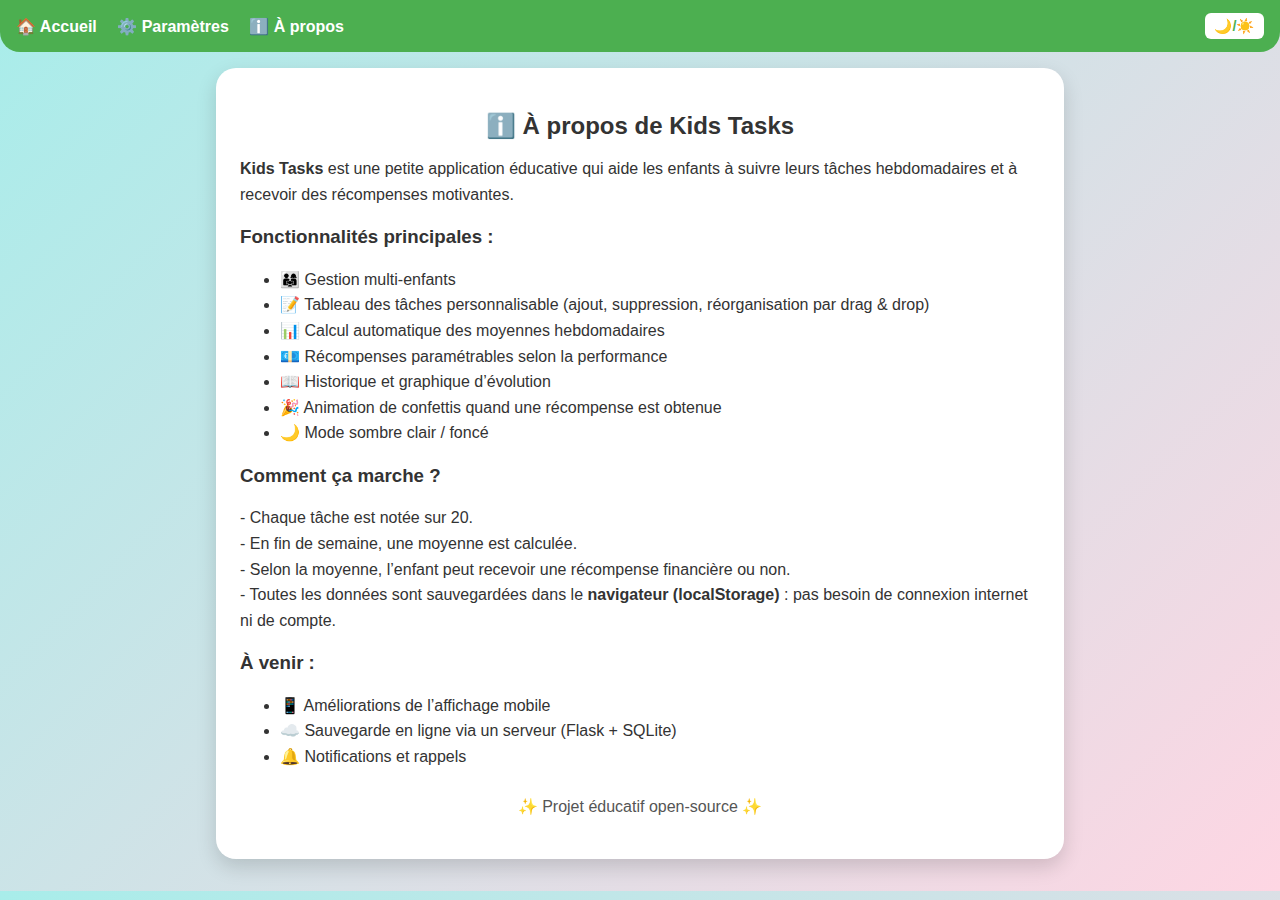
<file: about - Copie.html>
<!DOCTYPE html>
<html lang="fr">
<head>
<link rel="manifest" href="manifest.json">
<link rel="icon" type="image/x-icon" href="favicon.ico">
<link rel="apple-touch-icon" href="icons/icon-192.png">
<meta name="theme-color" content="#4CAF50">
  <meta charset="UTF-8" />
  <title>À propos - Kids Tasks</title>
  <meta name="viewport" content="width=device-width, initial-scale=1.0" />
  <style>
    :root{
      --bg:linear-gradient(135deg,#a8edea,#fed6e3);
      --text:#333; --header-bg:#4CAF50; --header-text:#fff;
      --btn-bg:#4CAF50; --btn-text:#fff; --btn-hover:#45a049;
      --card-bg:#fff;
    }
    body.dark{--bg:linear-gradient(135deg,#1f1f1f,#333);--text:#eee;
      --header-bg:#222;--header-text:#eee;
      --btn-bg:#555;--btn-text:#eee;--btn-hover:#777;
      --card-bg:#2a2a2a;}
    body{font-family:'Segoe UI',Tahoma,sans-serif;margin:0;padding:0;background:var(--bg);color:var(--text);transition:.3s ease;}
    header{background:var(--header-bg);color:var(--header-text);padding:.8rem 1rem;
      border-radius:0 0 20px 20px;display:flex;justify-content:space-between;align-items:center;}
    header a{color:var(--header-text);text-decoration:none;font-weight:600;margin-right:1rem;}
    .toggle-dark{background:#fff;color:var(--header-bg);border:none;border-radius:6px;
      cursor:pointer;font-weight:bold;font-size:.9rem;padding:.3rem .6rem;}
    main{max-width:800px;margin:1rem auto 2rem;background:var(--card-bg);padding:1.5rem;border-radius:20px;box-shadow:0 8px 20px rgba(0,0,0,.15);}
    h2{text-align:center;margin-bottom:1rem;}
    p{line-height:1.6;margin-bottom:1rem;}
    ul{line-height:1.6;}
  </style>
</head>
<body>
  <header>
    <div class="nav-left">
      <a href="index.html">🏠 Accueil</a>
      <a href="settings.html">⚙️ Paramètres</a>
      <a href="about.html">ℹ️ À propos</a>
    </div>
    <button class="toggle-dark" onclick="toggleDarkMode()">🌙/☀️</button>
  </header>

  <main>
    <h2>ℹ️ À propos de Kids Tasks</h2>
    <p><b>Kids Tasks</b> est une petite application éducative qui aide les enfants à suivre leurs tâches hebdomadaires et à recevoir des récompenses motivantes.</p>

    <h3>Fonctionnalités principales :</h3>
    <ul>
      <li>👨‍👩‍👧 Gestion multi-enfants</li>
      <li>📝 Tableau des tâches personnalisable (ajout, suppression, réorganisation par drag & drop)</li>
      <li>📊 Calcul automatique des moyennes hebdomadaires</li>
      <li>💶 Récompenses paramétrables selon la performance</li>
      <li>📖 Historique et graphique d’évolution</li>
      <li>🎉 Animation de confettis quand une récompense est obtenue</li>
      <li>🌙 Mode sombre clair / foncé</li>
    </ul>

    <h3>Comment ça marche ?</h3>
    <p>
      - Chaque tâche est notée sur 20.<br>
      - En fin de semaine, une moyenne est calculée.<br>
      - Selon la moyenne, l’enfant peut recevoir une récompense financière ou non.<br>
      - Toutes les données sont sauvegardées dans le <b>navigateur (localStorage)</b> : pas besoin de connexion internet ni de compte.
    </p>

    <h3>À venir :</h3>
    <ul>
      <li>📱 Améliorations de l’affichage mobile</li>
      <li>☁️ Sauvegarde en ligne via un serveur (Flask + SQLite)</li>
      <li>🔔 Notifications et rappels</li>
    </ul>

    <p style="text-align:center;margin-top:1.5rem;color:#555;">✨ Projet éducatif open-source ✨</p>
  </main>

  <script>
    /* Dark mode */
    if(window.matchMedia('(prefers-color-scheme: dark)').matches)document.body.classList.add("dark");
    function toggleDarkMode(){document.body.classList.toggle("dark");localStorage.setItem("darkMode",document.body.classList.contains("dark"));}
    if(localStorage.getItem("darkMode")==="true")document.body.classList.add("dark");
  </script>
<script>
  if ("serviceWorker" in navigator) {
    navigator.serviceWorker.register("service-worker.js")
      .then(() => console.log("✅ Service Worker enregistré"))
      .catch(err => console.error("❌ SW erreur:", err));
  }
</script>

</body>
</html>
</file>
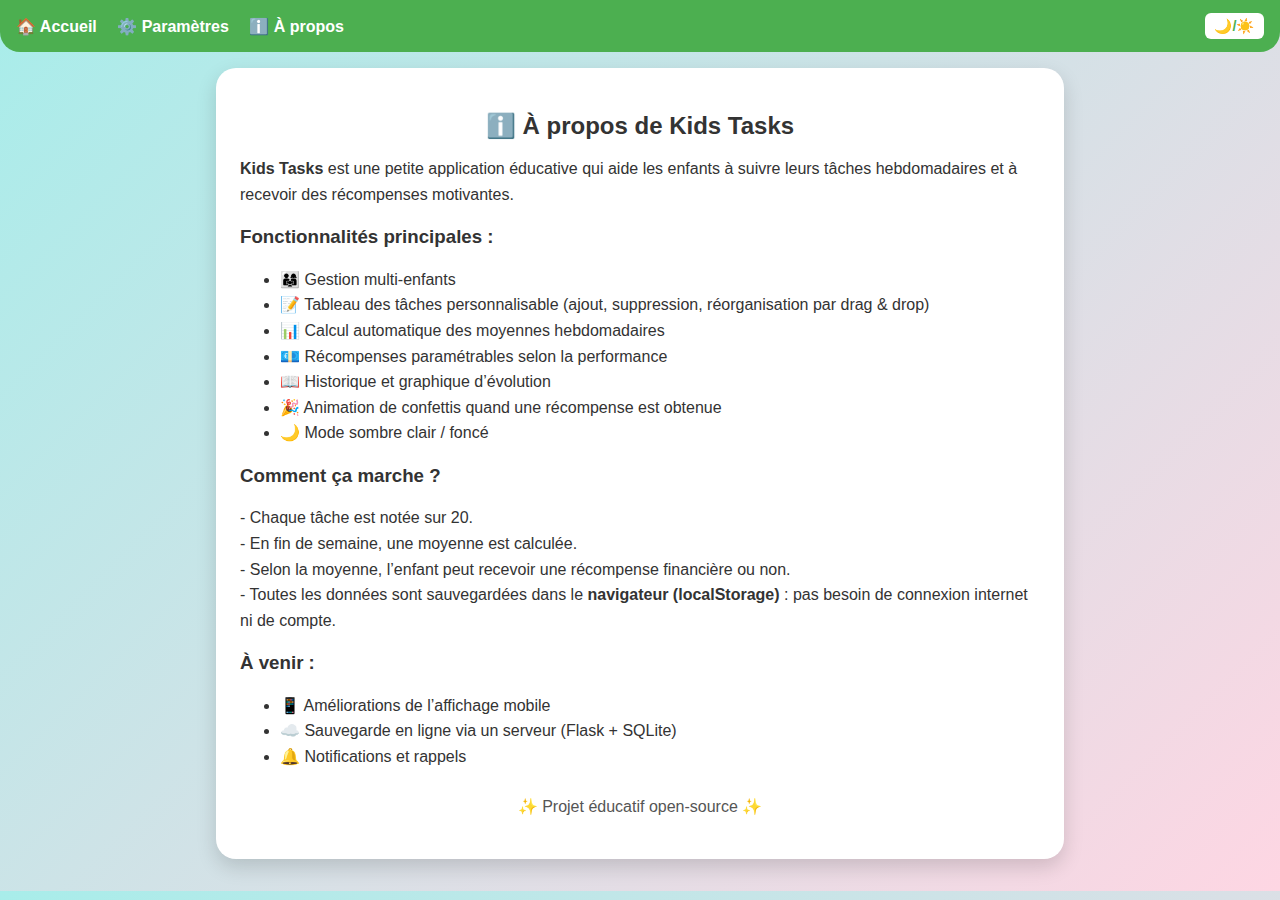
<file: about.html>
<!DOCTYPE html>
<html lang="fr">
<head>
<link rel="manifest" href="manifest.json">
<link rel="icon" type="image/x-icon" href="favicon.ico">
<link rel="apple-touch-icon" href="icons/icon-192.png">
<meta name="theme-color" content="#4CAF50">
<meta name="apple-mobile-web-app-capable" content="yes">
<meta name="apple-mobile-web-app-status-bar-style" content="black-translucent">
<link rel="apple-touch-startup-image" href="icons/splash-640x1136.png" media="(device-width: 320px) and (device-height: 568px)">
<link rel="apple-touch-startup-image" href="icons/splash-750x1334.png" media="(device-width: 375px) and (device-height: 667px)">
<link rel="apple-touch-startup-image" href="icons/splash-1125x2436.png" media="(device-width: 375px) and (device-height: 812px)">
<link rel="apple-touch-startup-image" href="icons/splash-1242x2208.png" media="(device-width: 414px) and (device-height: 736px)">
<link rel="apple-touch-startup-image" href="icons/splash-1536x2048.png" media="(min-device-width: 768px) and (max-device-width: 1024px)">
<link rel="apple-touch-startup-image" href="icons/splash-1668x2224.png" media="(device-width: 834px) and (device-height: 1112px)">
<link rel="apple-touch-startup-image" href="icons/splash-2048x2732.png" media="(device-width: 1024px) and (device-height: 1366px)">

  <meta charset="UTF-8" />
  <title>À propos - Kids Tasks V1.0</title>
  <meta name="viewport" content="width=device-width, initial-scale=1.0" />
  <style>
    :root{
      --bg:linear-gradient(135deg,#a8edea,#fed6e3);
      --text:#333; --header-bg:#4CAF50; --header-text:#fff;
      --btn-bg:#4CAF50; --btn-text:#fff; --btn-hover:#45a049;
      --card-bg:#fff;
    }
    body.dark{--bg:linear-gradient(135deg,#1f1f1f,#333);--text:#eee;
      --header-bg:#222;--header-text:#eee;
      --btn-bg:#555;--btn-text:#eee;--btn-hover:#777;
      --card-bg:#2a2a2a;}
    body{font-family:'Segoe UI',Tahoma,sans-serif;margin:0;padding:0;background:var(--bg);color:var(--text);transition:.3s ease;}
    header{background:var(--header-bg);color:var(--header-text);padding:.8rem 1rem;
      border-radius:0 0 20px 20px;display:flex;justify-content:space-between;align-items:center;}
    header a{color:var(--header-text);text-decoration:none;font-weight:600;margin-right:1rem;}
    .toggle-dark{background:#fff;color:var(--header-bg);border:none;border-radius:6px;
      cursor:pointer;font-weight:bold;font-size:.9rem;padding:.3rem .6rem;}
    main{max-width:800px;margin:1rem auto 2rem;background:var(--card-bg);padding:1.5rem;border-radius:20px;box-shadow:0 8px 20px rgba(0,0,0,.15);}
    h2{text-align:center;margin-bottom:1rem;}
    p{line-height:1.6;margin-bottom:1rem;}
    ul{line-height:1.6;}
  </style>
</head>
<body>
  <header>
    <div class="nav-left">
      <a href="index.html">🏠 Accueil</a>
      <a href="settings.html">⚙️ Paramètres</a>
      <a href="about.html">ℹ️ À propos</a>
    </div>
    <button class="toggle-dark" onclick="toggleDarkMode()">🌙/☀️</button>
  </header>

  <main>
    <h2>ℹ️ À propos de Kids Tasks</h2>
    <p><b>Kids Tasks</b> est une petite application éducative qui aide les enfants à suivre leurs tâches hebdomadaires et à recevoir des récompenses motivantes.</p>

    <h3>Fonctionnalités principales :</h3>
    <ul>
      <li>👨‍👩‍👧 Gestion multi-enfants</li>
      <li>📝 Tableau des tâches personnalisable (ajout, suppression, réorganisation par drag & drop)</li>
      <li>📊 Calcul automatique des moyennes hebdomadaires</li>
      <li>💶 Récompenses paramétrables selon la performance</li>
      <li>📖 Historique et graphique d’évolution</li>
      <li>🎉 Animation de confettis quand une récompense est obtenue</li>
      <li>🌙 Mode sombre clair / foncé</li>
    </ul>

    <h3>Comment ça marche ?</h3>
    <p>
      - Chaque tâche est notée sur 20.<br>
      - En fin de semaine, une moyenne est calculée.<br>
      - Selon la moyenne, l’enfant peut recevoir une récompense financière ou non.<br>
      - Toutes les données sont sauvegardées dans le <b>navigateur (localStorage)</b> : pas besoin de connexion internet ni de compte.
    </p>

    <h3>À venir :</h3>
    <ul>
      <li>📱 Améliorations de l’affichage mobile</li>
      <li>☁️ Sauvegarde en ligne via un serveur (Flask + SQLite)</li>
      <li>🔔 Notifications et rappels</li>
    </ul>

    <p style="text-align:center;margin-top:1.5rem;color:#555;">✨ Projet éducatif open-source ✨</p>
  </main>

  <script>
    /* Dark mode */
    if(window.matchMedia('(prefers-color-scheme: dark)').matches)document.body.classList.add("dark");
    function toggleDarkMode(){document.body.classList.toggle("dark");localStorage.setItem("darkMode",document.body.classList.contains("dark"));}
    if(localStorage.getItem("darkMode")==="true")document.body.classList.add("dark");
  </script>
<script>
  if ("serviceWorker" in navigator) {
    navigator.serviceWorker.register("service-worker.js")
      .then(() => console.log("✅ Service Worker enregistré"))
      .catch(err => console.error("❌ SW erreur:", err));
  }
</script>

</body>
</html>
</file>
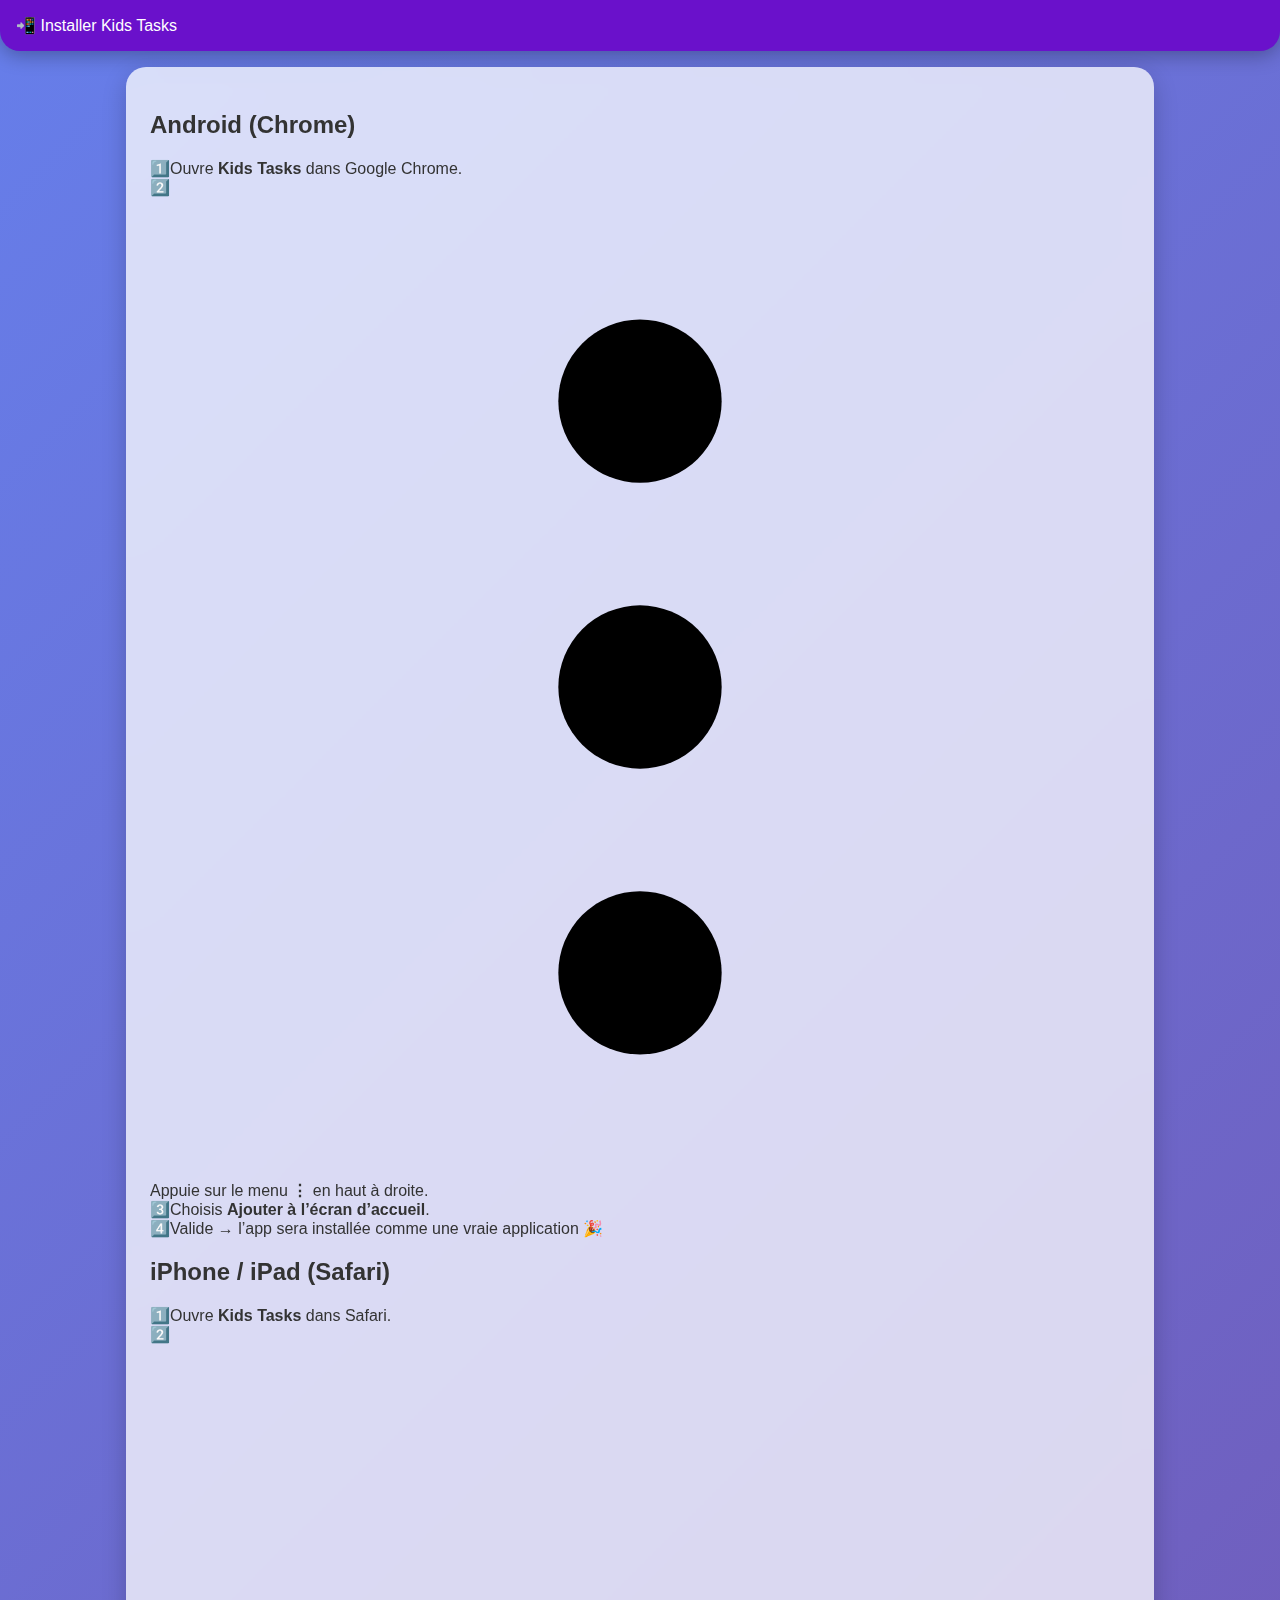
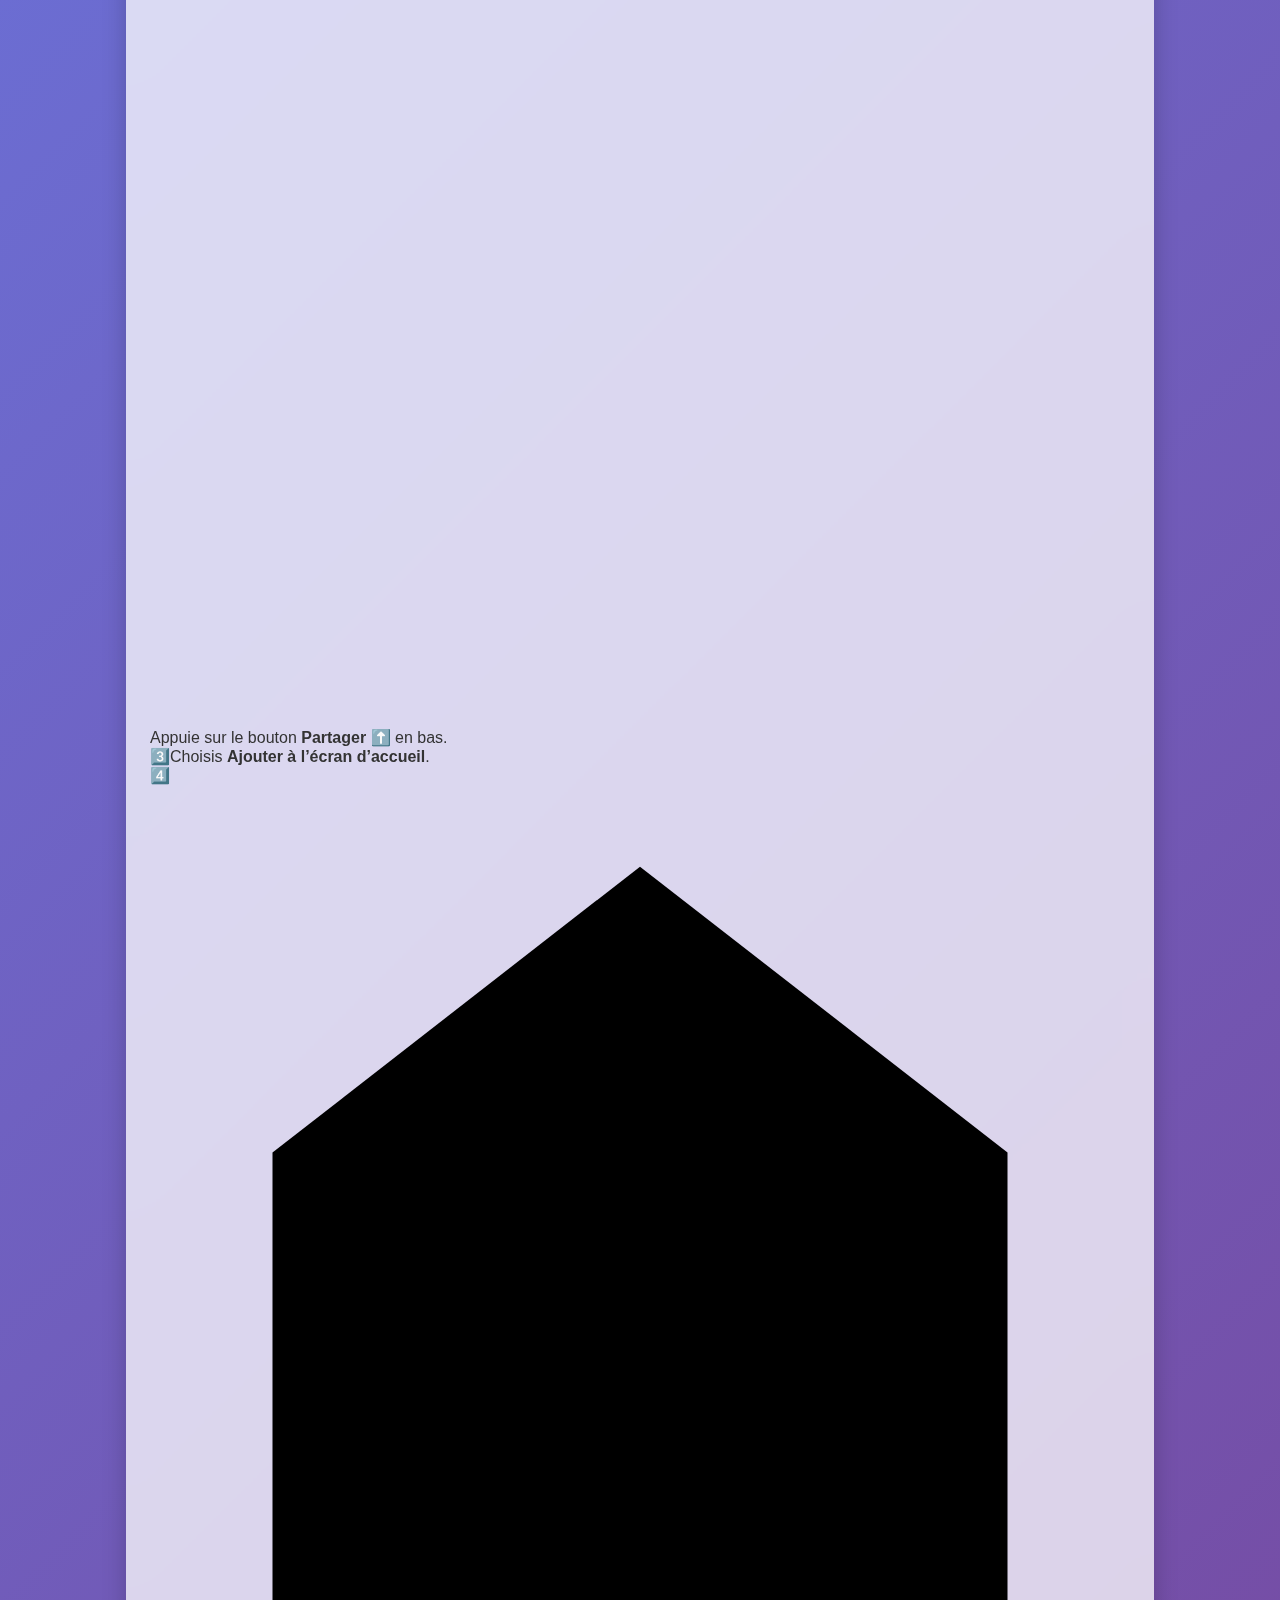
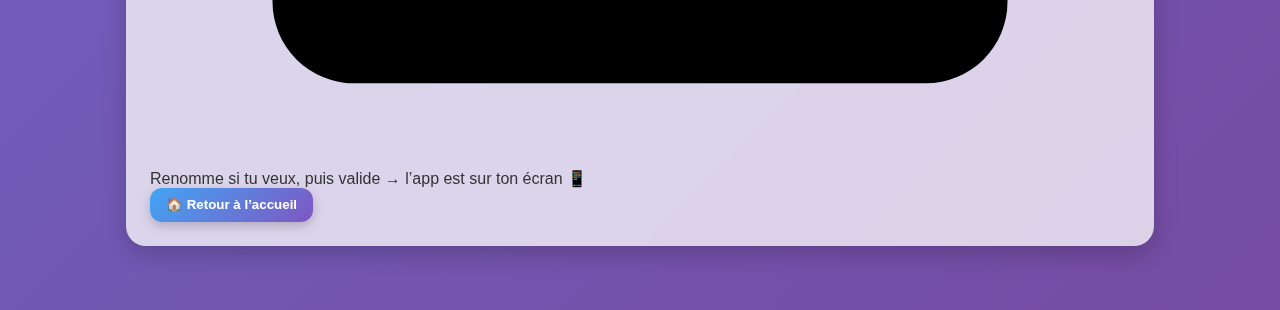
<file: install.html>
<!DOCTYPE html>
<html lang="fr">
<head>
  <meta charset="UTF-8" />
  <title>Installer Kids Tasks</title>
  <meta name="viewport" content="width=device-width, initial-scale=1.0" />

<link rel="stylesheet" href="style.css">
</head>
<body>
<header>📲 Installer Kids Tasks</header>
  
  <main>
    <h2>Android (Chrome)</h2>
    <div class="steps">
      <div class="step"><span>1️⃣</span>Ouvre <b>Kids Tasks</b> dans Google Chrome.</div>
      <div class="step"><span>2️⃣</span>
        <svg class="icon" viewBox="0 0 24 24"><circle cx="12" cy="5" r="2"/><circle cx="12" cy="12" r="2"/><circle cx="12" cy="19" r="2"/></svg>
        Appuie sur le menu <b>⋮</b> en haut à droite.
      </div>
      <div class="step"><span>3️⃣</span>Choisis <b>Ajouter à l’écran d’accueil</b>.</div>
      <div class="step"><span>4️⃣</span>Valide → l’app sera installée comme une vraie application 🎉</div>
    </div>

    <h2>iPhone / iPad (Safari)</h2>
    <div class="steps">
      <div class="step"><span>1️⃣</span>Ouvre <b>Kids Tasks</b> dans Safari.</div>
      <div class="step"><span>2️⃣</span>
        <svg class="icon" viewBox="0 0 24 24"><path d="M12 3v12m0-12l-4 4m4-4l4 4M5 21h14"/></svg>
        Appuie sur le bouton <b>Partager</b> ⬆️ en bas.
      </div>
      <div class="step"><span>3️⃣</span>Choisis <b>Ajouter à l’écran d’accueil</b>.</div>
      <div class="step"><span>4️⃣</span>
        <svg class="icon" viewBox="0 0 24 24"><path d="M3 9l9-7 9 7v11a2 2 0 01-2 2H5a2 2 0 01-2-2z"/></svg>
        Renomme si tu veux, puis valide → l’app est sur ton écran 📱
      </div>
    </div>

    <button class="btn" onclick="window.location.href='index.html'">🏠 Retour à l’accueil</button>
  </main>

  <script>
    if(window.matchMedia('(prefers-color-scheme: dark)').matches)document.body.classList.add("dark");
    if(localStorage.getItem("darkMode")==="true")document.body.classList.add("dark");
  </script>
</body>
</html>
</file>
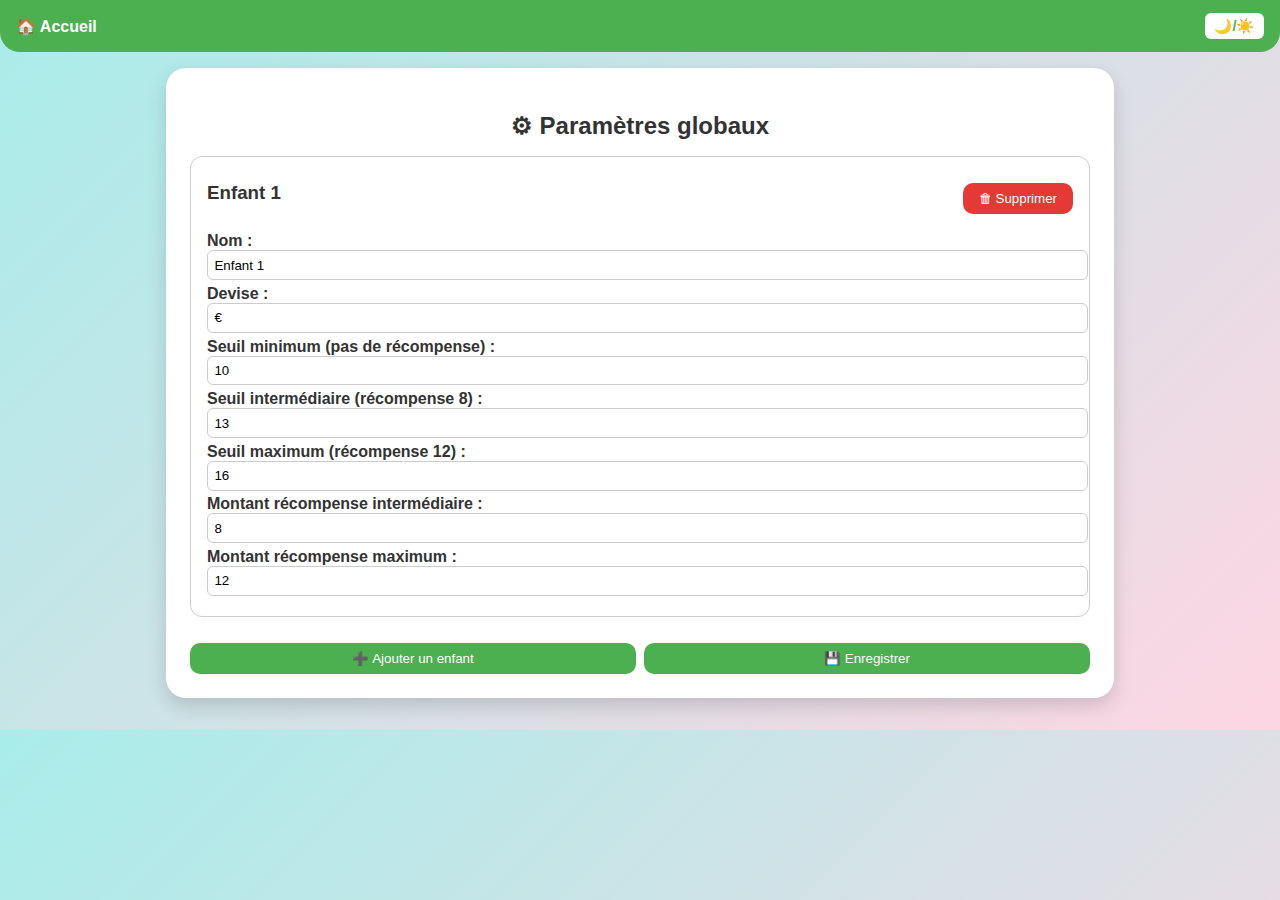
<file: settings - Copie.html>
<!DOCTYPE html>
<html lang="fr">
<head>
<link rel="manifest" href="manifest.json">
<link rel="icon" type="image/x-icon" href="favicon.ico">
<link rel="apple-touch-icon" href="icons/icon-192.png">
<meta name="theme-color" content="#4CAF50">
  <meta charset="UTF-8" />
  <title>Paramètres - Kids Tasks</title>
  <meta name="viewport" content="width=device-width, initial-scale=1.0" />
  <style>
    :root{
      --bg:linear-gradient(135deg,#a8edea,#fed6e3);
      --text:#333; --header-bg:#4CAF50; --header-text:#fff;
      --btn-bg:#4CAF50; --btn-text:#fff; --btn-hover:#45a049;
      --danger:#e53935; --card-bg:#fff;
    }
    body.dark{--bg:linear-gradient(135deg,#1f1f1f,#333);--text:#eee;
      --header-bg:#222;--header-text:#eee;
      --btn-bg:#555;--btn-text:#eee;--btn-hover:#777;
      --card-bg:#2a2a2a;}
    body{font-family:'Segoe UI',Tahoma,sans-serif;margin:0;padding:0;background:var(--bg);color:var(--text);transition:.3s ease;}
    header{background:var(--header-bg);color:var(--header-text);padding:.8rem 1rem;
      border-radius:0 0 20px 20px;display:flex;justify-content:space-between;align-items:center;}
    header a{color:var(--header-text);text-decoration:none;font-weight:600;margin-right:1rem;}
    .toggle-dark{background:#fff;color:var(--header-bg);border:none;border-radius:6px;
      cursor:pointer;font-weight:bold;font-size:.9rem;padding:.3rem .6rem;}
    main{max-width:900px;margin:1rem auto 2rem;background:var(--card-bg);padding:1.5rem;border-radius:20px;box-shadow:0 8px 20px rgba(0,0,0,.15);}
    h2{text-align:center;margin-bottom:1rem;}
    .child-card{border:1px solid #ccc;border-radius:12px;padding:1rem;margin-bottom:1rem;background:rgba(255,255,255,.6);}
    .child-card h3{margin-top:0;display:flex;justify-content:space-between;align-items:center;}
    .child-card label{display:block;margin:.3rem 0;font-weight:600;}
    .child-card input{width:100%;padding:.4rem;border:1px solid #ccc;border-radius:6px;}
    .btn{background:var(--btn-bg);color:var(--btn-text);border:none;padding:.5rem 1rem;border-radius:10px;cursor:pointer;margin-top:.6rem;}
    .btn:hover{background:var(--btn-hover);}
    .btn-danger{background:var(--danger);}
    .actions{display:flex;gap:.5rem;flex-wrap:wrap;margin-top:1rem;}
    .actions .btn{flex:1 1 48%;}
  </style>
</head>
<body>
  <header>
    <div>
      <a href="index.html">🏠 Accueil</a>
    </div>
    <button class="toggle-dark" onclick="toggleDarkMode()">🌙/☀️</button>
  </header>

  <main>
    <h2>⚙ Paramètres globaux</h2>
    <div id="childrenSettings"></div>
    <div class="actions">
      <button class="btn" onclick="ajouterEnfant()">➕ Ajouter un enfant</button>
      <button class="btn" onclick="sauver()">💾 Enregistrer</button>
    </div>
  </main>

  <script>
    /* 🌙 Dark mode */
    if(window.matchMedia('(prefers-color-scheme: dark)').matches)document.body.classList.add("dark");
    function toggleDarkMode(){document.body.classList.toggle("dark");localStorage.setItem("darkMode",document.body.classList.contains("dark"));}
    if(localStorage.getItem("darkMode")==="true")document.body.classList.add("dark");

    /* Charger enfants */
    let children=JSON.parse(localStorage.getItem("children"))||[
      {settings:{childName:"Enfant 1",currency:"€",thresholdMin:10,thresholdMid:13,thresholdMax:16,rewardMid:8,rewardMax:12},
       tasks:["Tâche 1","Tâche 2","Tâche 3"],notes:{},history:[]}
    ];

    const cont=document.getElementById("childrenSettings");

    function render(){
      cont.innerHTML="";
      children.forEach((c,i)=>{
        const card=document.createElement("div");
        card.className="child-card";
        card.innerHTML=`
          <h3>${c.settings.childName||("Enfant "+(i+1))} 
            <button class="btn btn-danger" onclick="supprimerEnfant(${i})">🗑 Supprimer</button>
          </h3>
          <label>Nom : <input type="text" id="name-${i}" value="${c.settings.childName}"></label>
          <label>Devise : <input type="text" id="currency-${i}" value="${c.settings.currency}"></label>
          <label>Seuil minimum (pas de récompense) : <input type="number" id="min-${i}" value="${c.settings.thresholdMin}"></label>
          <label>Seuil intermédiaire (récompense ${c.settings.rewardMid}) : <input type="number" id="mid-${i}" value="${c.settings.thresholdMid}"></label>
          <label>Seuil maximum (récompense ${c.settings.rewardMax}) : <input type="number" id="max-${i}" value="${c.settings.thresholdMax}"></label>
          <label>Montant récompense intermédiaire : <input type="number" id="rMid-${i}" value="${c.settings.rewardMid}"></label>
          <label>Montant récompense maximum : <input type="number" id="rMax-${i}" value="${c.settings.rewardMax}"></label>
        `;
        cont.appendChild(card);
      });
    }

    function ajouterEnfant(){
      children.push({
        settings:{childName:"Nouvel enfant",currency:"€",thresholdMin:10,thresholdMid:13,thresholdMax:16,rewardMid:8,rewardMax:12},
        tasks:["Tâche 1","Tâche 2"],notes:{},history:[]
      });
      render();
    }

    function supprimerEnfant(i){
      if(confirm("Supprimer cet enfant ?")){children.splice(i,1);render();}
    }

    function sauver(){
      children.forEach((c,i)=>{
        c.settings.childName=document.getElementById("name-"+i).value;
        c.settings.currency=document.getElementById("currency-"+i).value;
        c.settings.thresholdMin=parseFloat(document.getElementById("min-"+i).value)||10;
        c.settings.thresholdMid=parseFloat(document.getElementById("mid-"+i).value)||13;
        c.settings.thresholdMax=parseFloat(document.getElementById("max-"+i).value)||16;
        c.settings.rewardMid=parseFloat(document.getElementById("rMid-"+i).value)||8;
        c.settings.rewardMax=parseFloat(document.getElementById("rMax-"+i).value)||12;
      });
      localStorage.setItem("children",JSON.stringify(children));
      alert("✅ Paramètres sauvegardés !");
    }

    render();
  </script>
<script>
  if ("serviceWorker" in navigator) {
    navigator.serviceWorker.register("service-worker.js")
      .then(() => console.log("✅ Service Worker enregistré"))
      .catch(err => console.error("❌ SW erreur:", err));
  }
</script>

</body>
</html>
</file>
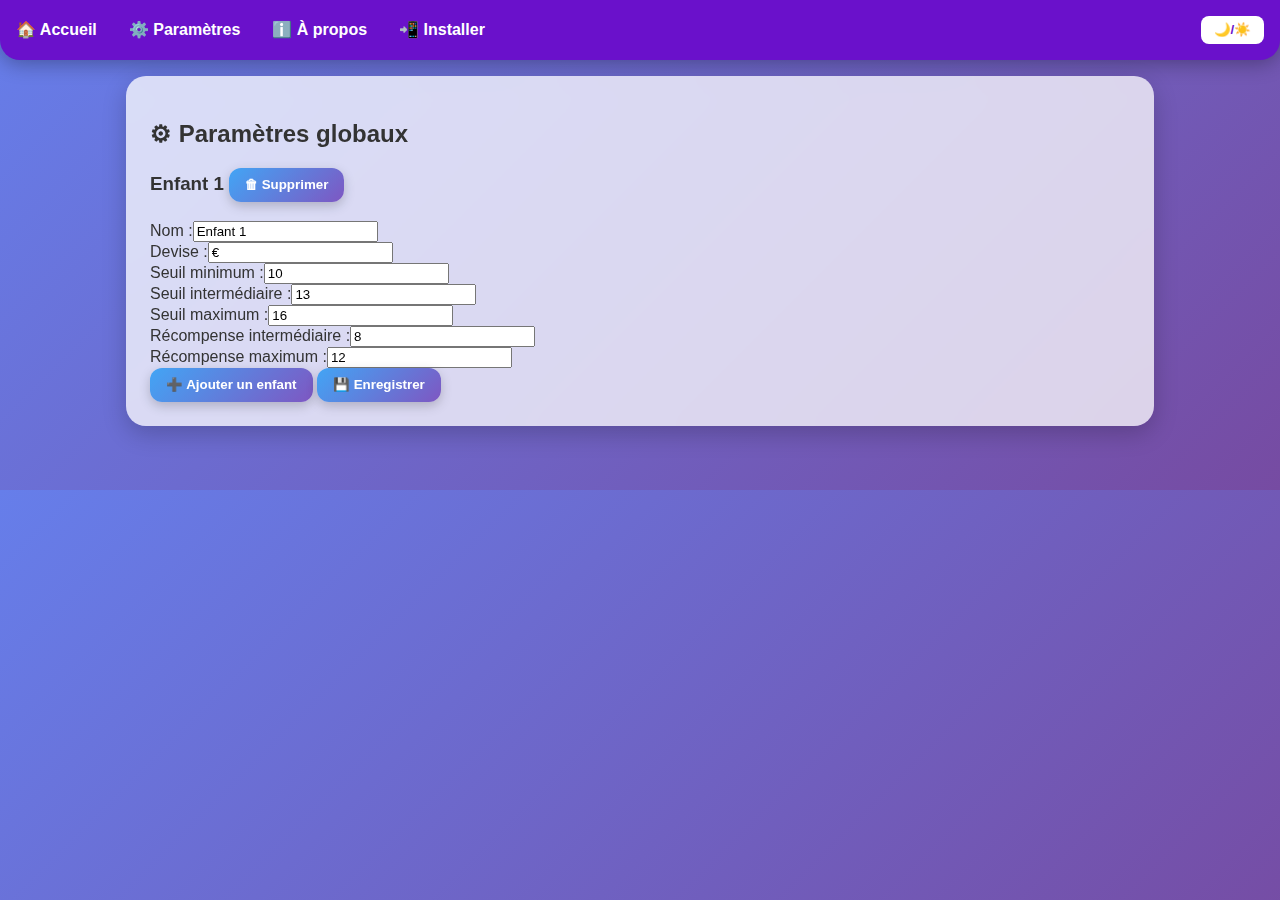
<file: settings.html>
<!DOCTYPE html>
<html lang="fr">
<head>
  <meta charset="UTF-8" />
  <title>Paramètres - Kids Tasks</title>
  <meta name="viewport" content="width=device-width, initial-scale=1.0" />
  <link rel="stylesheet" href="style.css">
</head>
<body>
  <header>
    <div class="nav-left">
      <button class="menu-toggle" onclick="toggleMenu()">🍔</button>
      <nav id="navMenu">
        <a href="index.html">🏠 Accueil</a>
        <a href="settings.html">⚙️ Paramètres</a>
        <a href="about.html">ℹ️ À propos</a>
        <a href="install.html">📲 Installer</a>
      </nav>
    </div>
    <button class="toggle-dark" onclick="toggleDarkMode()">🌙/☀️</button>
  </header>

  <main>
    <h2>⚙ Paramètres globaux</h2>
    <div id="childrenSettings"></div>
    <div class="actions">
      <button class="btn" onclick="ajouterEnfant()">➕ Ajouter un enfant</button>
      <button class="btn" onclick="sauver()">💾 Enregistrer</button>
    </div>
  </main>

  <script>
    /* 🌙 Dark mode */
    if(window.matchMedia('(prefers-color-scheme: dark)').matches)
      document.body.classList.add("dark");
    if(localStorage.getItem("darkMode")==="true")
      document.body.classList.add("dark");
    function toggleDarkMode(){
      document.body.classList.toggle("dark");
      localStorage.setItem("darkMode",document.body.classList.contains("dark"));
    }

    /* Menu responsive */
    function toggleMenu(){
      document.getElementById("navMenu").classList.toggle("show");
    }

    /* Charger enfants */
    let children=JSON.parse(localStorage.getItem("children"))||[
      {settings:{childName:"Enfant 1",currency:"€",thresholdMin:10,thresholdMid:13,thresholdMax:16,rewardMid:8,rewardMax:12},
       tasks:["Tâche 1","Tâche 2","Tâche 3"],notes:{},history:[]}
    ];

    const cont=document.getElementById("childrenSettings");

    function render(){
      cont.innerHTML="";
      children.forEach((c,i)=>{
        const card=document.createElement("div");
        card.className="child-card";
        card.innerHTML=`
          <h3>${c.settings.childName||("Enfant "+(i+1))} 
            <button class="btn btn-danger" onclick="supprimerEnfant(${i})">🗑 Supprimer</button>
          </h3>

          <div class="form-row"><label>Nom :</label><input type="text" id="name-${i}" value="${c.settings.childName}"></div>
          <div class="form-row"><label>Devise :</label><input type="text" id="currency-${i}" value="${c.settings.currency}"></div>
          <div class="form-row"><label>Seuil minimum :</label><input type="number" id="min-${i}" value="${c.settings.thresholdMin}"></div>
          <div class="form-row"><label>Seuil intermédiaire :</label><input type="number" id="mid-${i}" value="${c.settings.thresholdMid}"></div>
          <div class="form-row"><label>Seuil maximum :</label><input type="number" id="max-${i}" value="${c.settings.thresholdMax}"></div>
          <div class="form-row"><label>Récompense intermédiaire :</label><input type="number" id="rMid-${i}" value="${c.settings.rewardMid}"></div>
          <div class="form-row"><label>Récompense maximum :</label><input type="number" id="rMax-${i}" value="${c.settings.rewardMax}"></div>
        `;
        cont.appendChild(card);
      });
    }

    function ajouterEnfant(){
      children.push({
        settings:{childName:"Nouvel enfant",currency:"€",thresholdMin:10,thresholdMid:13,thresholdMax:16,rewardMid:8,rewardMax:12},
        tasks:["Tâche 1","Tâche 2"],notes:{},history:[]
      });
      render();
    }

    function supprimerEnfant(i){
      if(confirm("Supprimer cet enfant ?")){
        children.splice(i,1);
        render();
      }
    }

    function sauver(){
      children.forEach((c,i)=>{
        c.settings.childName=document.getElementById("name-"+i).value;
        c.settings.currency=document.getElementById("currency-"+i).value;
        c.settings.thresholdMin=parseFloat(document.getElementById("min-"+i).value)||10;
        c.settings.thresholdMid=parseFloat(document.getElementById("mid-"+i).value)||13;
        c.settings.thresholdMax=parseFloat(document.getElementById("max-"+i).value)||16;
        c.settings.rewardMid=parseFloat(document.getElementById("rMid-"+i).value)||8;
        c.settings.rewardMax=parseFloat(document.getElementById("rMax-"+i).value)||12;
      });
      localStorage.setItem("children",JSON.stringify(children));
      alert("✅ Paramètres sauvegardés !");
    }

    render();
  </script>
</body>
</html>
</file>
<file: style.css>
/* ========================= */
/* THEME VARIABLES */
/* ========================= */
:root {
  --bg: linear-gradient(135deg, #667eea, #764ba2);
  --text: #333;
  --header-bg: #6a11cb;
  --header-text: #fff;
  --btn-gradient: linear-gradient(135deg, #42a5f5, #7e57c2);
  --danger: #e53935;
  --info: #2196F3;
  --reward: #2e7d32;
  --noreward: #c62828;
  --card-bg: rgba(255, 255, 255, 0.75);
  --blur: blur(12px);
}

body.dark {
  --bg: linear-gradient(135deg, #1f1f1f, #3a3a3a);
  --text: #eee;
  --header-bg: #222;
  --header-text: #eee;
  --btn-gradient: linear-gradient(135deg, #333, #555);
  --reward: #81c784;
  --noreward: #ef5350;
  --card-bg: rgba(30, 30, 30, 0.75);
}

/* ========================= */
/* BASE */
/* ========================= */
body {
  font-family: 'Segoe UI', Tahoma, sans-serif;
  margin: 0; padding: 0;
  background: var(--bg);
  color: var(--text);
  transition: 0.3s ease;
}

/* ========================= */
/* HEADER */
/* ========================= */
header {
  background: var(--header-bg);
  color: var(--header-text);
  padding: 1rem;
  border-radius: 0 0 20px 20px;
  box-shadow: 0 4px 20px rgba(0, 0, 0, .3);
  display: flex; justify-content: space-between; align-items: center;
  position: relative;
}

header a {
  color: var(--header-text);
  text-decoration: none;
  font-weight: 600;
  margin-right: 1rem;
}
header a:hover { text-decoration: underline; }

.menu-toggle {
  background: none; border: none;
  font-size: 1.8rem;
  cursor: pointer;
  color: var(--header-text);
  display: none;
}

#navMenu { display: flex; align-items: center; gap: 1rem; }

.toggle-dark {
  background: #fff;
  color: var(--header-bg);
  border: none; border-radius: 8px;
  cursor: pointer; font-weight: bold;
  padding: .4rem .8rem;
}

/* Responsive menu */
@media (max-width: 600px) {
  .menu-toggle { display: block; }
  #navMenu {
    display: none;
    flex-direction: column;
    background: var(--header-bg);
    position: absolute;
    top: 60px; left: 0;
    width: 100%; padding: 1rem;
    z-index: 999;
  }
  #navMenu.show { display: flex; }
  #navMenu a { margin: .6rem 0; }
}

/* ========================= */
/* MAIN SECTIONS */
/* ========================= */
main {
  max-width: 980px;
  margin: 1rem auto 4rem;
  background: var(--card-bg);
  backdrop-filter: var(--blur);
  padding: 1.5rem;
  border-radius: 20px;
  box-shadow: 0 8px 25px rgba(0, 0, 0, .2);
}

/* ========================= */
/* CALENDAR */
/* ========================= */
.calendar {
  display: flex; align-items: center; gap: .6rem; justify-content: center;
  background: rgba(255, 255, 255, .2);
  backdrop-filter: blur(10px);
  padding: .6rem 1rem;
  margin: .8rem auto;
  border-radius: 14px;
  font-weight: 600;
}
.calendar button { composes: btn from global; }

/* ========================= */
/* CHILD NAVIGATION */
/* ========================= */
.child-nav {
  display: flex;
  flex-direction: row;       /* 🔥 alignement horizontal forcé */
  align-items: center;
  justify-content: center;
  gap: 1rem;
  margin-bottom: 1rem;
}

.child-nav h2 {
  margin: 0;
  white-space: nowrap;
  font-size: 1.4rem;
  font-weight: 700;
}

.child-nav button {
  background: var(--btn-gradient);
  color: #fff;
  border: none;
  border-radius: 50%;
  width: 42px;
  height: 42px;
  display: flex;
  align-items: center;
  justify-content: center;
  font-size: 1.2rem;
  cursor: pointer;
  transition: all .2s ease;
  box-shadow: 0 4px 10px rgba(0,0,0,.2);
}

.child-nav button:hover {
  transform: scale(1.1);
  box-shadow: 0 6px 14px rgba(0,0,0,.3);
}

/* ========================= */
/* TABLEAU TÂCHES */
/* ========================= */
.table-wrapper { overflow-x: auto; }
#tasksTable {
  width: 100%;
  border-collapse: collapse;
  margin-bottom: 1rem;
  min-width: 520px;
  border-radius: 14px;
  overflow: hidden;
}
#tasksTable th, #tasksTable td {
  border: 1px solid #ddd;
  padding: .5rem;
  text-align: center;
}
#tasksTable th {
  background: var(--header-bg);
  color: var(--header-text);
}

/* Badges notes */
.note-badge {
  padding: 4px 8px;
  border-radius: 8px;
  font-weight: bold;
}
.note-low { background: #ffcccc; color: #b71c1c; }
.note-mid { background: #ffe0b2; color: #e65100; }
.note-high { background: #c8e6c9; color: #1b5e20; }

/* ========================= */
/* BOUTONS */
/* ========================= */
.btn {
  background: var(--btn-gradient);
  color: #fff;
  border: none;
  padding: .6rem 1rem;
  border-radius: 12px;
  cursor: pointer;
  font-weight: 600;
  transition: all .2s ease;
  box-shadow: 0 4px 12px rgba(0,0,0,.2);
}
.btn:hover {
  transform: scale(1.05);
  box-shadow: 0 6px 18px rgba(0,0,0,.3);
}
.btn-delete { background: var(--danger); }
.btn-settings { background: var(--info); }

/* ========================= */
/* RÉSULTATS & PROGRESSION */
/* ========================= */
.result {
  margin-top: 1rem;
  padding: .8rem;
  border-radius: 12px;
  font-size: 1.05rem;
  font-weight: 600;
  text-align: center;
  background: rgba(255, 255, 255, .3);
}
.reward { color: var(--reward); }
.noreward { color: var(--noreward); }

.progress-container {
  width: 100%;
  background: #eee;
  border-radius: 12px;
  margin-top: 1rem;
  height: 20px;
  overflow: hidden;
}
.progress-bar {
  height: 100%;
  width: 0%;
  background: linear-gradient(90deg, #42a5f5, #7e57c2);
  color: #fff;
  font-size: .8rem;
  text-align: right;
  padding-right: 5px;
  line-height: 20px;
  transition: width .8s ease;
}

/* ========================= */
/* HISTORIQUE */
/* ========================= */
#historique { margin-top: 2rem; display: none; }
.tabs {
  display: flex; justify-content: center; gap: 1rem; flex-wrap: wrap;
}
.tabs button {
  padding: .5rem 1rem;
  border: none; border-radius: 10px;
  background: #ddd;
  cursor: pointer;
  font-weight: bold;
}
.tabs button.active { background: var(--btn-gradient); color: #fff; }

/* ========================= */
/* MODALE */
/* ========================= */
.modal {
  display: none; position: fixed;
  z-index: 1000; inset: 0;
  background: rgba(0, 0, 0, .6);
  justify-content: center; align-items: center;
}
.modal-content {
  background: var(--card-bg);
  backdrop-filter: var(--blur);
  padding: 1.5rem;
  border-radius: 14px;
  max-width: 460px;
  width: 92%;
  box-shadow: 0 6px 20px rgba(0,0,0,.3);
  animation: fadeIn .3s ease;
}
@keyframes fadeIn {
  from { opacity: 0; transform: scale(.9); }
  to { opacity: 1; transform: scale(1); }
}

/* ========================= */
/* BOTTOM NAV (MOBILE) */
/* ========================= */
.bottom-nav {
  position: fixed;
  bottom: 0; left: 0; right: 0;
  display: flex;
  justify-content: space-around;
  background: var(--header-bg);
  color: var(--header-text);
  padding: .6rem 0;
  border-radius: 20px 20px 0 0;
}
.bottom-nav a {
  display: flex; flex-direction: column;
  align-items: center;
  font-size: .85rem;
  text-decoration: none;
  color: inherit;
}
</file>
